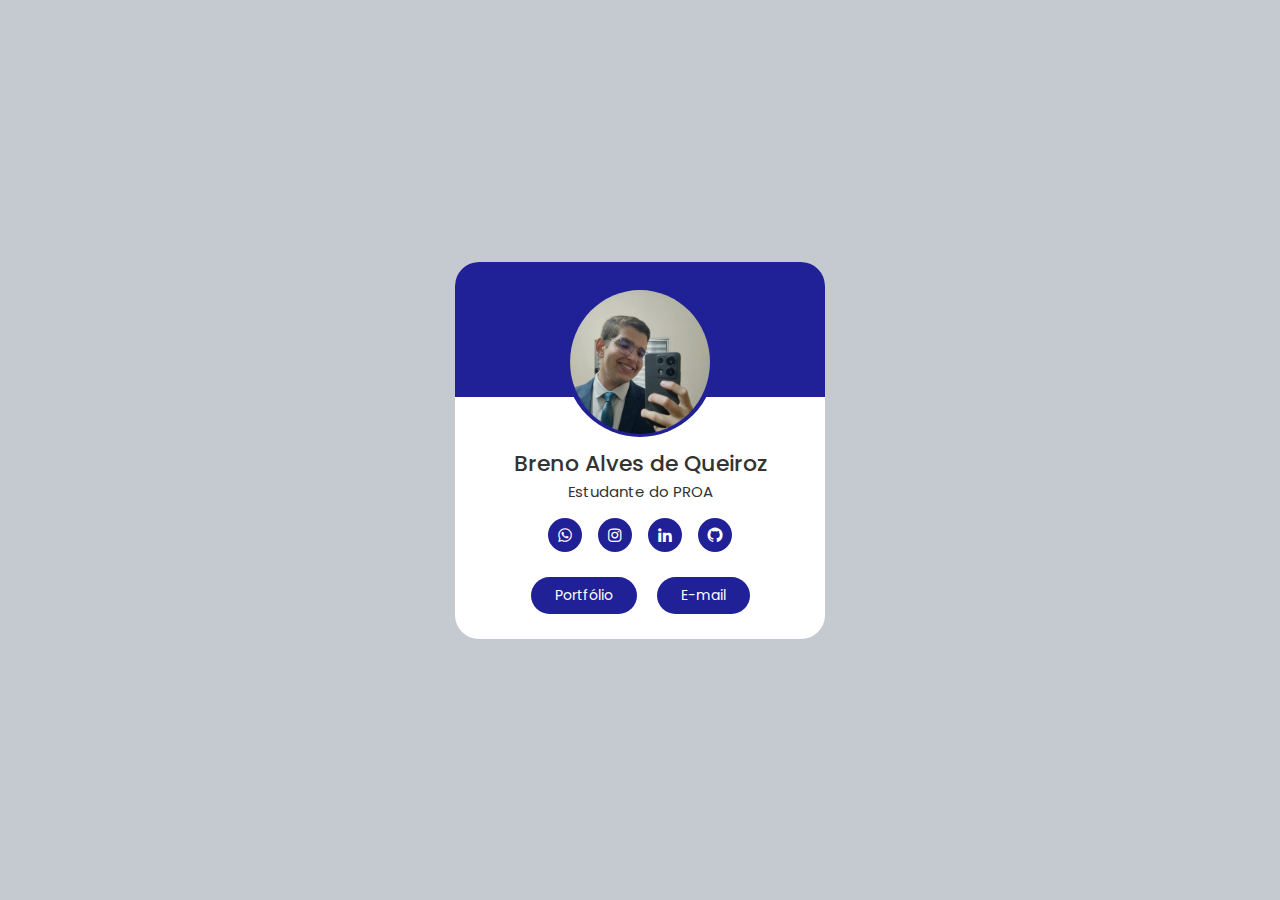
<file: index.html>
<!DOCTYPE html>
<html lang="pt-br">
<head>
    <link rel="stylesheet" href="css/style.css">
    <link rel="stylesheet" href="https://unpkg.com/boxicons@2.1.2/css/boxicons.min.css">
    <meta charset="UTF-8">
    <meta name="viewport" content="width=device-width, initial-scale=1.0">
    <link rel="shortcut icon" href="img/portfólio.png" type="image/x-icon">
    <title>Cartão de perfil</title>    
</head>
<body>
    <div class="profile-card">
        <div class="image">
            <img src="img/myfoto.jpeg" alt="Foto de perfil de um homem com cabelos castanhos claro, usa óculos e usando terno azul">
        </div> 

        <div class="text-data">
            <span class="name">Breno Alves de Queiroz</span>
            <span class="job">Estudante do PROA</span>
        </div>

        <div class="media-buttons">
            <a target="_blank" href="https://wa.me/qr/U3RYFRRWF3XBK1" class="link">
                <i class="bx bxl-whatsapp"></i>
            </a>

            <a target="_blank" href="https://www.instagram.com/1brenoalv/" class="link">
                <i class="bx bxl-instagram"></i>
            </a>

            <a target="_blank" href="https://www.linkedin.com/in/brenoalvesdequeiroz" class="link">
                <i class="bx bxl-linkedin"></i>
            </a>

            <a target="_blank" href="https://github.com/1BrenoAlv" class="link">
                <i class="bx bxl-github"></i>
            </a>
        </div>

        <div class="buttons">

            <a target="_blank" href="index01.html">
            <button class="button">Portfólio</button>
            </a>

            <a href="mailto:seuemail@example.com">
                <button class="button">E-mail</button>
            </a>
            
        </div>
    </div>
</body>
</html>
</file>
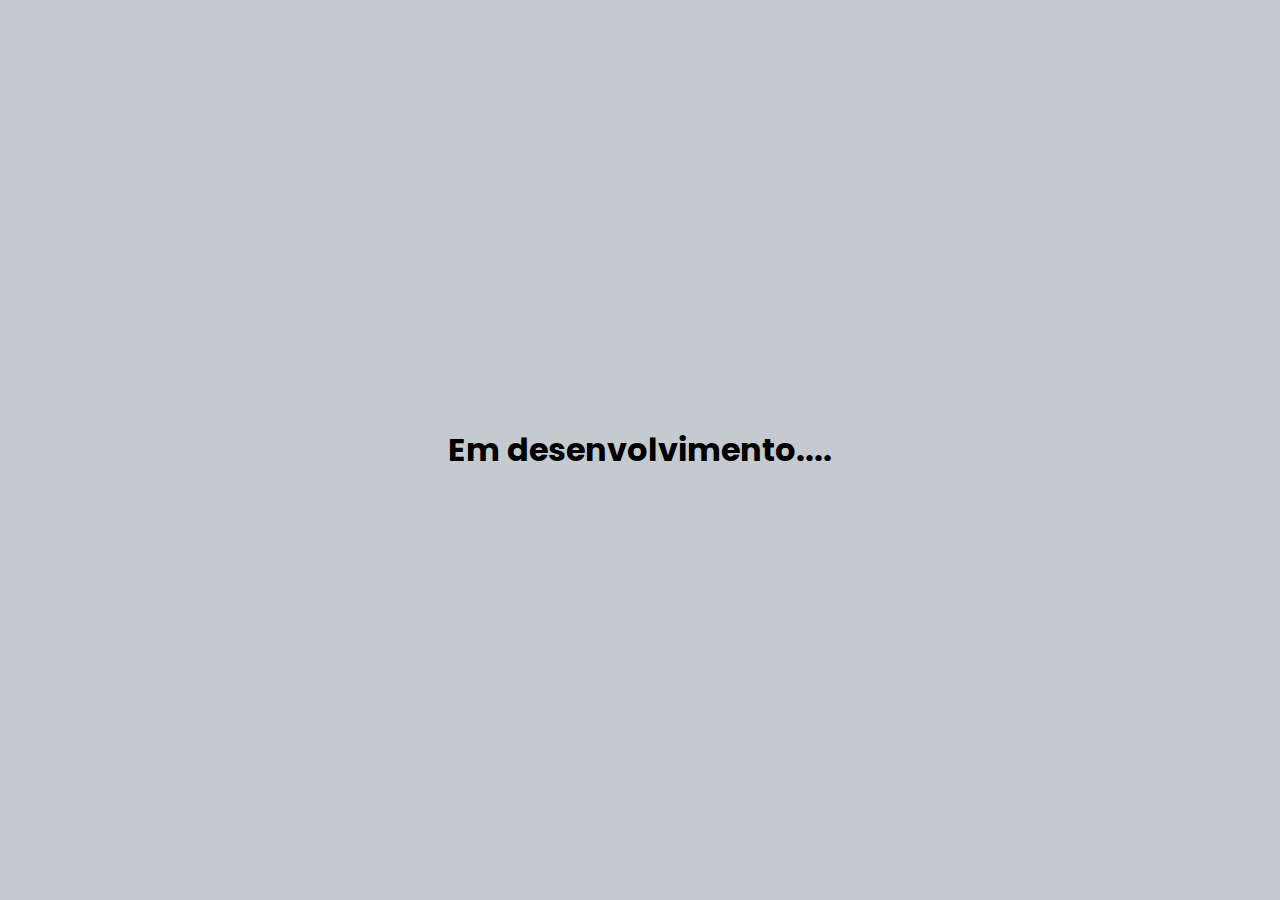
<file: index01.html>
<!DOCTYPE html>
<html lang="pt-br">

<head>
    <link rel="stylesheet" href="css/style01.css">
    <link rel="stylesheet" href="https://unpkg.com/boxicons@2.1.2/css/boxicons.min.css">
    <meta charset="UTF-8">
    <meta name="viewport" content="width=device-width, initial-scale=1.0">
    <title>Em desenvolvimento</title>
</head>

<body>
    <h1>Em desenvolvimento....</h1>
    <!-- <div class="container">
        <header class="cabecalho">
            <div class="titulo">
                <a href="/Atividade06jaja/index.html" target="_blank" rel="noopener noreferrer">
                    <i class='bx bxs-left-arrow-circle'></i>
                </a>
                <h2>Projetos</h2>
            </div>
            <hr>
        </header>

        <div class="conteudo">
            <button class="projetos">
                <a href="/Atividade01jaja/index.html">Projeto 1</a>
            </button>
            <button class="projetos">Projeto 2</button>
            <button class="projetos">Projeto 2</button>
            <button class="projetos">Projeto 2</button>
            <button class="projetos">Projeto 2</button>
            <button class="projetos">Projeto 2</button> -->
        </div>
    </div>
</body>

</html>
</file>
<file: css/style.css>
@import url("https://fonts.googleapis.com/css2?family=Poppins:wght@300;400;500;600&display=swap");

* {
    margin: 0;
    padding: 0;
    box-sizing: border-box;
    font-family: "Poppins", sans-serif;
}

body {
    display: flex;
    align-items: center;
    background: #c5cad1;
    justify-content: center;
    height: 100vh;
}

.profile-card {
    display: flex;
    flex-direction: column;
    align-items: center;
    max-width: 370px;
    width: 100%;
    background-color: #fff;
    border-radius: 24px;
    padding: 25px;
    box-shadow: 0, 5px 10px rgba(0, 0, 0, 0.1);
    position: relative;
}

.profile-card::before {
    background-color: #202097;
    content: "";
    position: absolute;
    top: 0;
    left: 0;
    height: 36%;
    width: 100%;
    border-radius: 24px 24px 0 0;

}

.image {
    display: flex;
    justify-content: center;
    position: relative;
    width: 150px;
    height: 150px;
    border-radius: 50%;
    background-color: #202097;
    padding: 3px;
    margin-bottom: 10px;
}

.image .profile-img {
    height: 100%;
    width: 100%;
    object-fit: cover;
    border-radius: 50%;
    border: 3px solid #fff;
}

img {
    width: 140px;
    height: auto;
    border-radius: 50%;
}

.profile-card .text-data {
    display: flex;
    flex-direction: column;
    align-items: center;
    color: #333;
}

.text-data .name {
    font-size: 22px;
    font-weight: 500;
}

.text-data .job {
    font-size: 15px;
    font-weight: 400;
}

.profile-card .media-buttons {
    display: flex;
    align-items: center;
    margin-top: 15px;
}

.media-buttons .link {
    display: flex;
    align-items: center;
    justify-content: center;
    color: #fff;
    font-size: 18px;
    height: 34px;
    width: 34px;
    border-radius: 50%;
    margin: 0 8px;
    background-color: #202097;
    text-decoration: none;
}

.media-buttons a:hover{
    background: #0e4bf1;
}

.profile-card .buttons {
    display: flex;
    align-items: center;
    margin-top: 25px;
}

.buttons .button {
    color: #fff;
    font-size: 14px;
    font-weight: 400;
    border: none;
    border-radius: 24px;
    margin: 0 10px;
    padding: 8px 24px;
    background-color: #202097;
    cursor: pointer;
    transition: all 0.3s ease;
}

.buttons .button:hover {
    background-color: #0e4bf1;
}
</file>
<file: css/style01.css>
@import url("https://fonts.googleapis.com/css2?family=Poppins:wght@300;400;500;600&display=swap");

* {
    margin: 0;
    padding: 0;
    box-sizing: border-box;
    font-family: "Poppins", sans-serif;
}

body {
    display: flex;
    align-items: center;
    background: #c5cad1;
    justify-content: center;
    height: 100vh;
}
</file>
